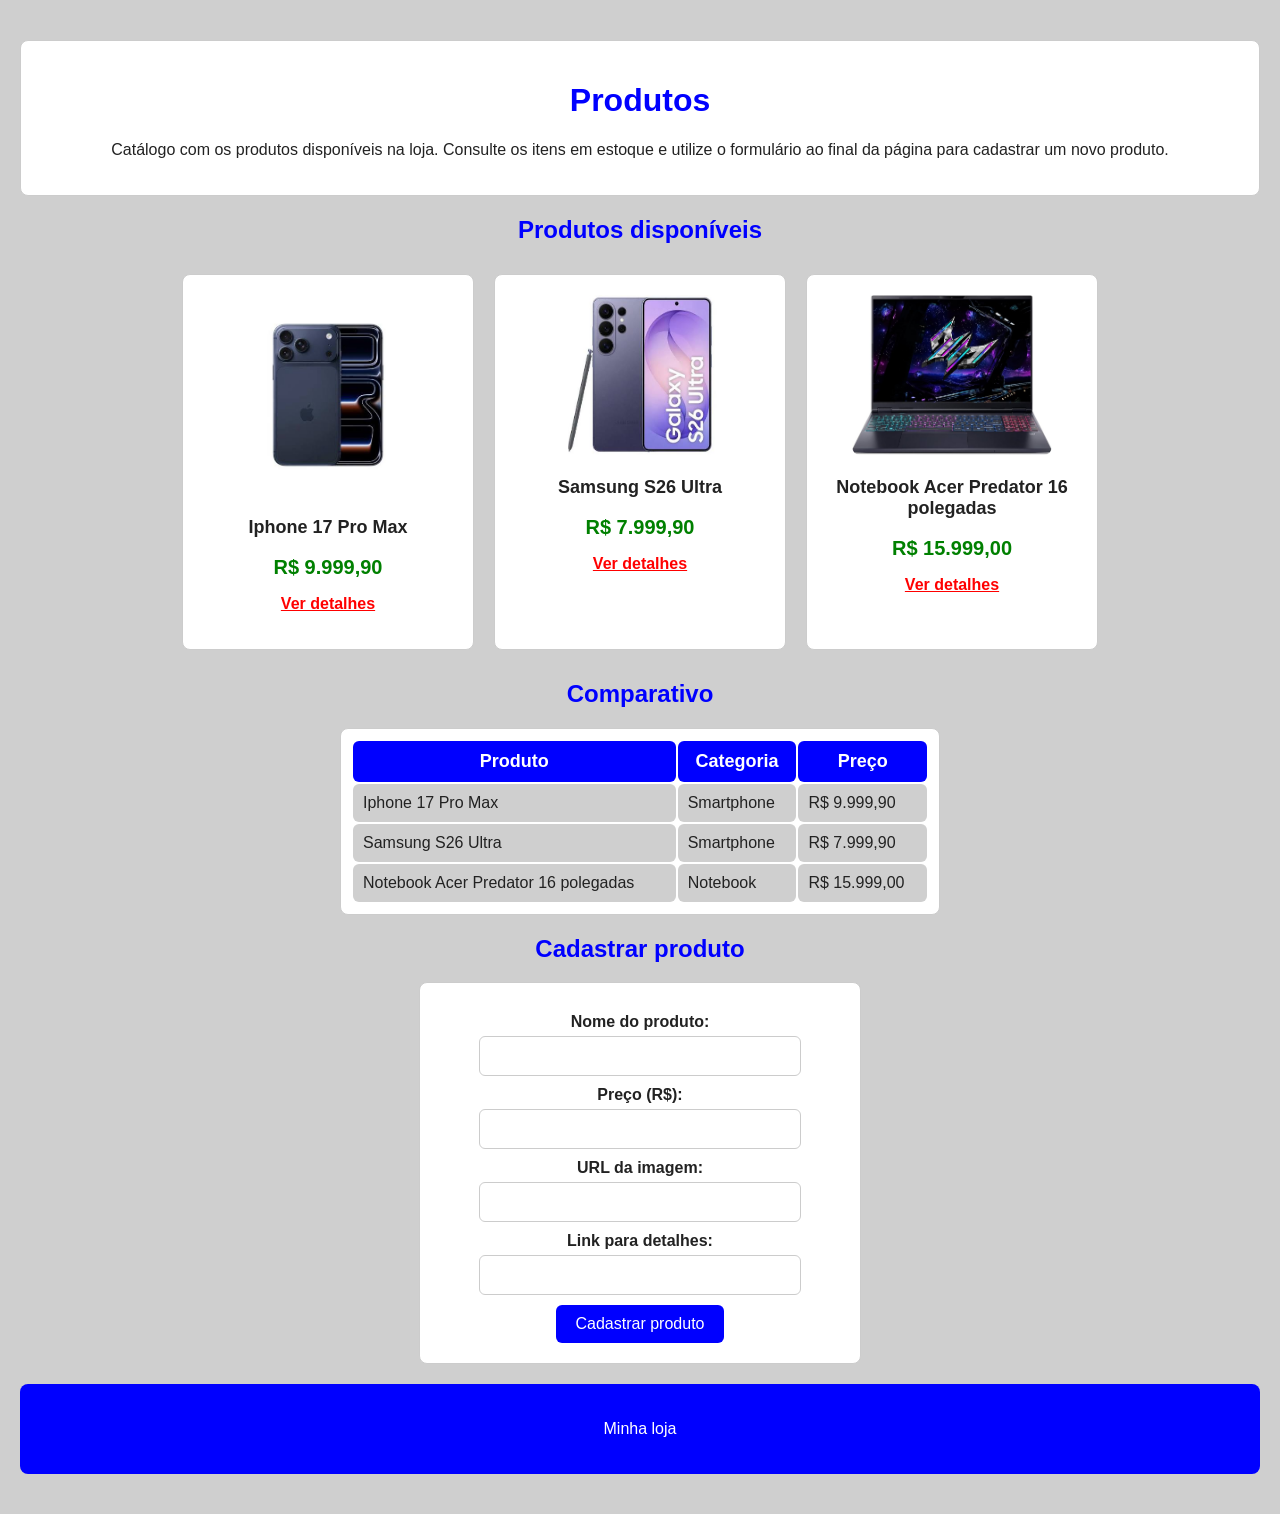
<file: Atividade 2/index.html>
<!DOCTYPE html>
<html lang="pt-BR">
    <head>
        <meta charset="UTF-8">
        <meta name="viewport" content="width=device-width, initial-scale=1.0">
        <title>INF 321 - Atividade 2: Página de Produtos Estilizada</title>
        <link rel="stylesheet" href="style.css">
    </head>
    <body>
        <header>
            <h1>Produtos</h1>
            <p>Catálogo com os produtos disponíveis na loja. Consulte os itens em estoque
                e utilize o formulário ao final da página para cadastrar um novo produto.</p>
        </header>
        <main>
            <section>
                <h2>Produtos disponíveis</h2>
                <div class="produtos">
                    <div class="produto">
                        <img src="iphone.jpg" alt="Iphone 17 Pro Max" width="200" height="200">
                        <h3>Iphone 17 Pro Max</h3>
                        <p><strong>R$ 9.999,90</strong></p>
                        <p><a href="/iphone17">Ver detalhes</a></p>
                    </div>
                    <div class="produto">
                        <img src="s26ultra.jpg" alt="Samsung S26 Ultra" width="200" height="160">
                        <h3>Samsung S26 Ultra</h3>
                        <p><strong>R$ 7.999,90</strong></p>
                        <p><a href="/s26ultra">Ver detalhes</a></p>
                    </div>
                    <div class="produto">
                        <img src="notebook.jpg" alt="Notebook Acer Predator 16 polegadas" width="200" height="160">
                        <h3>Notebook Acer Predator 16 polegadas</h3>
                        <p><strong>R$ 15.999,00</strong></p>
                        <p><a href="/notebook">Ver detalhes</a></p>
                    </div>
                </div>
            </section>
                        <section>
                <h2>Comparativo</h2>
                <div class="centro">
                    <table>
                        <tr>
                            <th>Produto</th>
                            <th>Categoria</th>
                            <th>Preço</th>
                        </tr>
                        <tr>
                            <td>Iphone 17 Pro Max</td>
                            <td>Smartphone</td>
                            <td>R$ 9.999,90</td>
                        </tr>
                        <tr>
                            <td>Samsung S26 Ultra</td>
                            <td>Smartphone</td>
                            <td>R$ 7.999,90</td>
                        </tr>
                        <tr>
                            <td>Notebook Acer Predator 16 polegadas</td>
                            <td>Notebook</td>
                            <td>R$ 15.999,00</td>
                        </tr>
                    </table>
                </div>
            </section>
            <section>
                <h2>Cadastrar produto</h2>
                <div class="centro">
                    <form action="/cadastro" method="post">
                        <div>
                            <label for="nome">Nome do produto:</label>
                            <input type="text" id="nome" name="nome">
                        </div>
                        <div>
                            <label for="preco">Preço (R$):</label>
                            <input type="number" id="preco" name="preco">
                        </div>
                        <div>
                            <label for="imagem">URL da imagem:</label>
                            <input type="url" id="imagem" name="imagem">
                        </div>
                        <div>
                            <label for="detalhes">Link para detalhes:</label>
                            <input type="url" id="detalhes" name="detalhes">
                        </div>
                        <button type="submit">Cadastrar produto</button>
                    </form>
                </div>
            </section>
        </main>
        <footer>
            <p>Minha loja</p>
        </footer>
    </body>
</html>
</file>
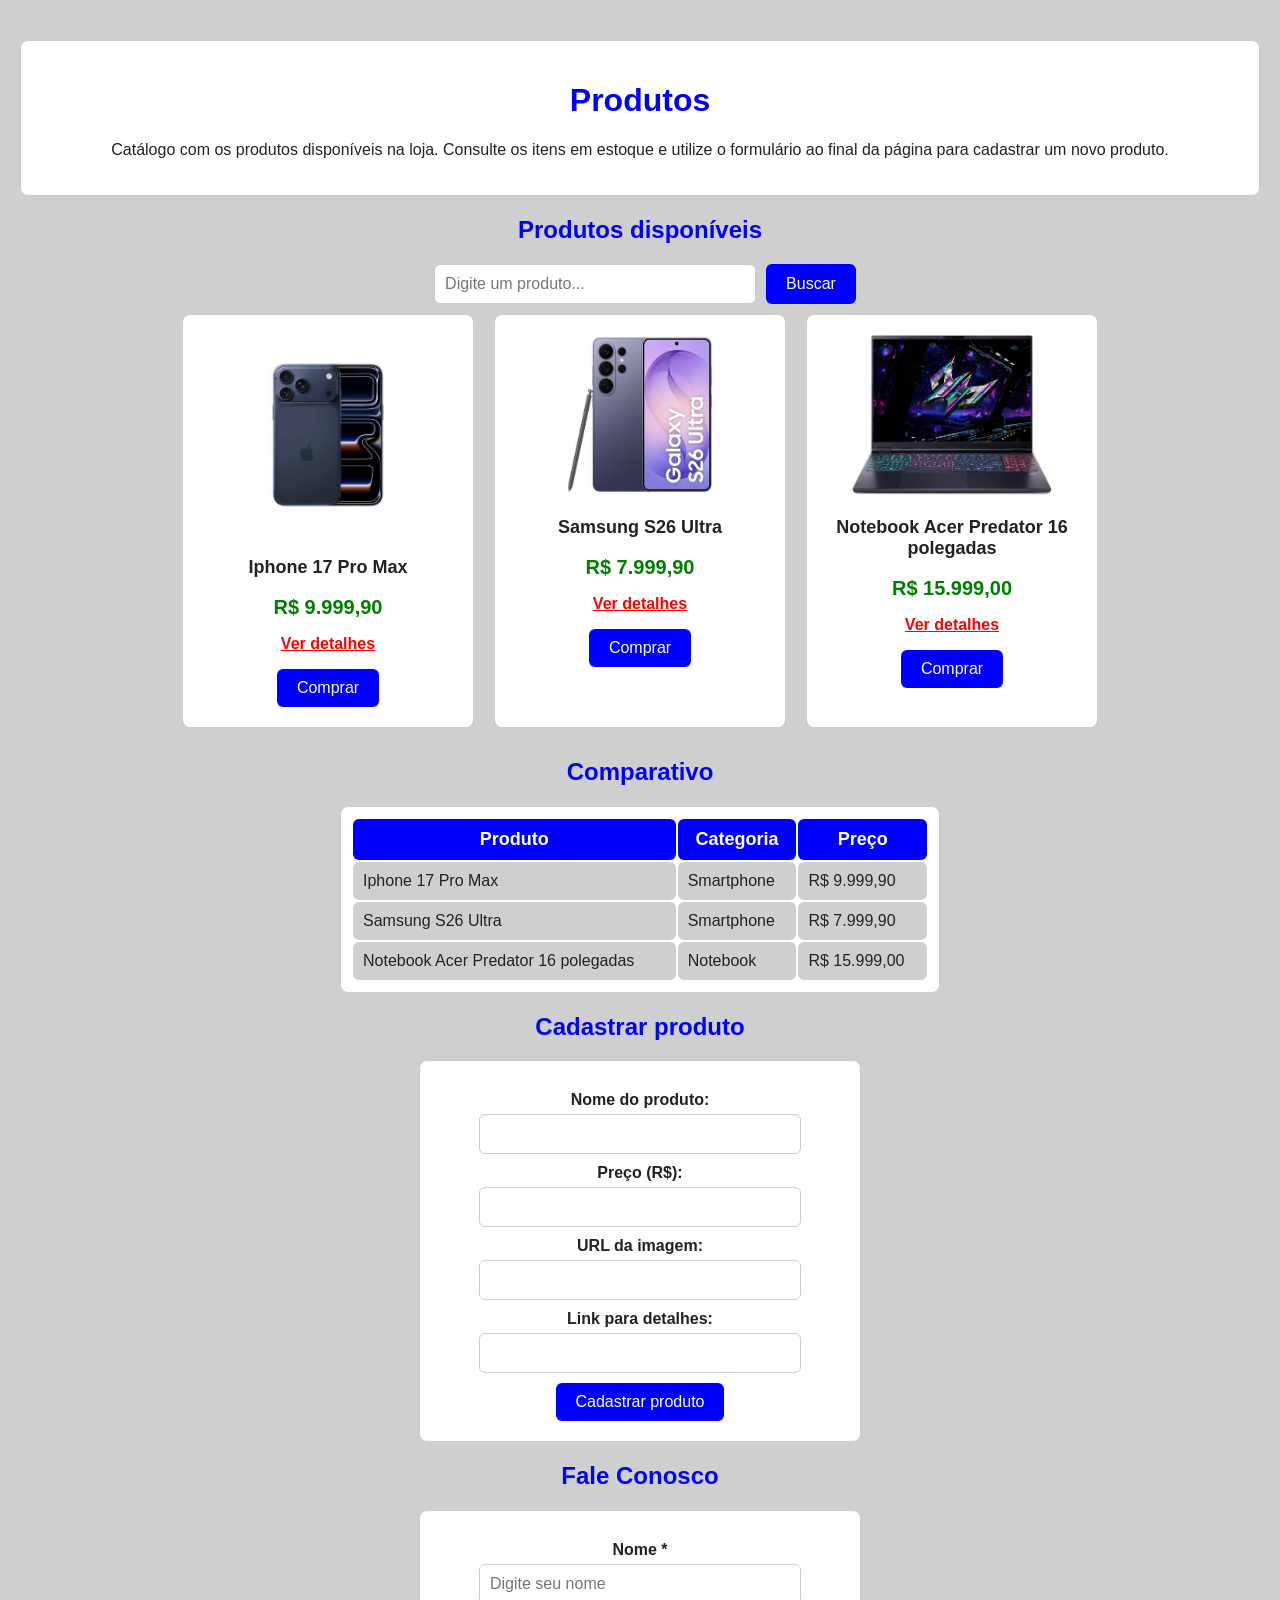
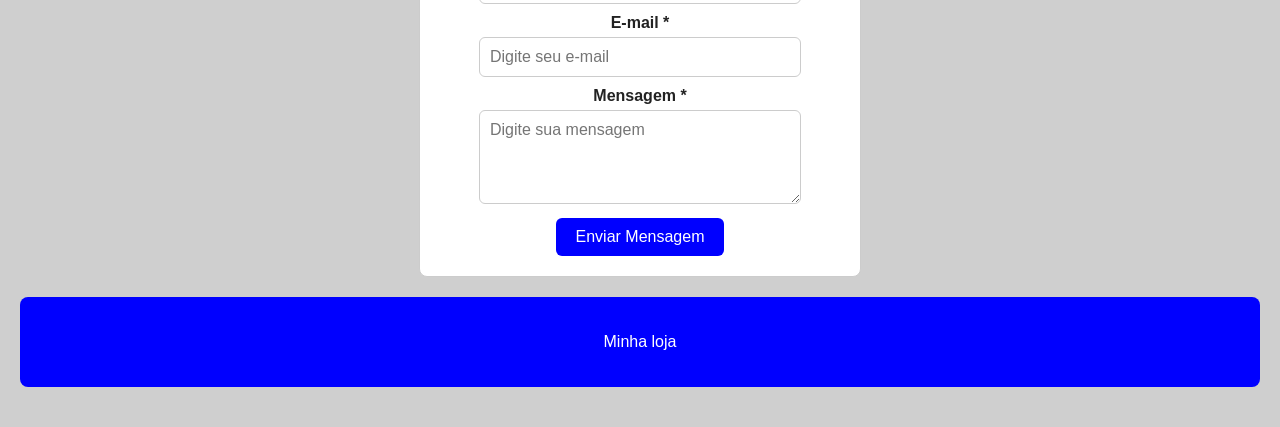
<file: Atividade 3/index.html>
<!DOCTYPE html>
<html lang="pt-BR">
    <head>
        <meta charset="UTF-8">
        <meta name="viewport" content="width=device-width, initial-scale=1.0">
        <title>INF 321 - Atividade 3: Front-End / JavaScript</title>
        <link rel="stylesheet" href="style.css">
    </head>
    <body>
        <header>
            <h1>Produtos</h1>
            <p>Catálogo com os produtos disponíveis na loja. Consulte os itens em estoque
                e utilize o formulário ao final da página para cadastrar um novo produto.</p>
        </header>
        <main>
            <section>
                <h2>Produtos disponíveis</h2>
                <div class="centro">
                    <input type="text" id="busca" placeholder="Digite um produto...">
                    <button id="botao-busca">Buscar</button>
                </div>
                <div class="centro">
                    <p id="mensagem" class="mensagem escondido">Produto adicionado ao carrinho!</p>
                </div>
                <div class="produtos">
                    <div class="produto">
                        <img src="iphone.jpg" alt="Iphone 17 Pro Max" width="200" height="200">
                        <h3>Iphone 17 Pro Max</h3>
                        <p><strong>R$ 9.999,90</strong></p>
                        <p><a href="/iphone17">Ver detalhes</a></p>
                        <button class="comprar">Comprar</button>
                    </div>
                    <div class="produto">
                        <img src="s26ultra.jpg" alt="Samsung S26 Ultra" width="200" height="160">
                        <h3>Samsung S26 Ultra</h3>
                        <p><strong>R$ 7.999,90</strong></p>
                        <p><a href="/s26ultra">Ver detalhes</a></p>
                        <button class="comprar">Comprar</button>
                    </div>
                    <div class="produto">
                        <img src="notebook.jpg" alt="Notebook Acer Predator 16 polegadas" width="200" height="160">
                        <h3>Notebook Acer Predator 16 polegadas</h3>
                        <p><strong>R$ 15.999,00</strong></p>
                        <p><a href="/notebook">Ver detalhes</a></p>
                        <button class="comprar">Comprar</button>
                    </div>
                </div>
            </section>
                        <section>
                <h2>Comparativo</h2>
                <div class="centro">
                    <table>
                        <tr>
                            <th>Produto</th>
                            <th>Categoria</th>
                            <th>Preço</th>
                        </tr>
                        <tr>
                            <td>Iphone 17 Pro Max</td>
                            <td>Smartphone</td>
                            <td>R$ 9.999,90</td>
                        </tr>
                        <tr>
                            <td>Samsung S26 Ultra</td>
                            <td>Smartphone</td>
                            <td>R$ 7.999,90</td>
                        </tr>
                        <tr>
                            <td>Notebook Acer Predator 16 polegadas</td>
                            <td>Notebook</td>
                            <td>R$ 15.999,00</td>
                        </tr>
                    </table>
                </div>
            </section>
            <section>
                <h2>Cadastrar produto</h2>
                <div class="centro">
                    <form action="/cadastro" method="post">
                        <div>
                            <label for="nome">Nome do produto:</label>
                            <input type="text" id="nome" name="nome">
                        </div>
                        <div>
                            <label for="preco">Preço (R$):</label>
                            <input type="number" id="preco" name="preco">
                        </div>
                        <div>
                            <label for="imagem">URL da imagem:</label>
                            <input type="url" id="imagem" name="imagem">
                        </div>
                        <div>
                            <label for="detalhes">Link para detalhes:</label>
                            <input type="url" id="detalhes" name="detalhes">
                        </div>
                        <button type="submit">Cadastrar produto</button>
                    </form>
                </div>
            </section>
            <section>
                <h2>Fale Conosco</h2>
                <div class="centro">
                    <form id="form-contato">
                        <div>
                            <label for="contato-nome">Nome *</label>
                            <input type="text" id="contato-nome" name="contato-nome" placeholder="Digite seu nome">
                            <p id="erro-nome" class="erro escondido">Este campo é obrigatório.</p>
                        </div>
                        <div>
                            <label for="contato-email">E-mail *</label>
                            <input type="email" id="contato-email" name="contato-email" placeholder="Digite seu e-mail">
                            <p id="erro-email" class="erro escondido">Este campo é obrigatório.</p>
                        </div>
                        <div>
                            <label for="contato-mensagem">Mensagem *</label>
                            <textarea id="contato-mensagem" name="contato-mensagem" rows="4" placeholder="Digite sua mensagem"></textarea>
                            <p id="erro-mensagem" class="erro escondido">Este campo é obrigatório.</p>
                        </div>
                        <button type="submit">Enviar Mensagem</button>
                    </form>
                </div>
            </section>
        </main>
        <footer>
            <p>Minha loja</p>
        </footer>
        <script src="script.js"></script>
    </body>
</html>
</file>
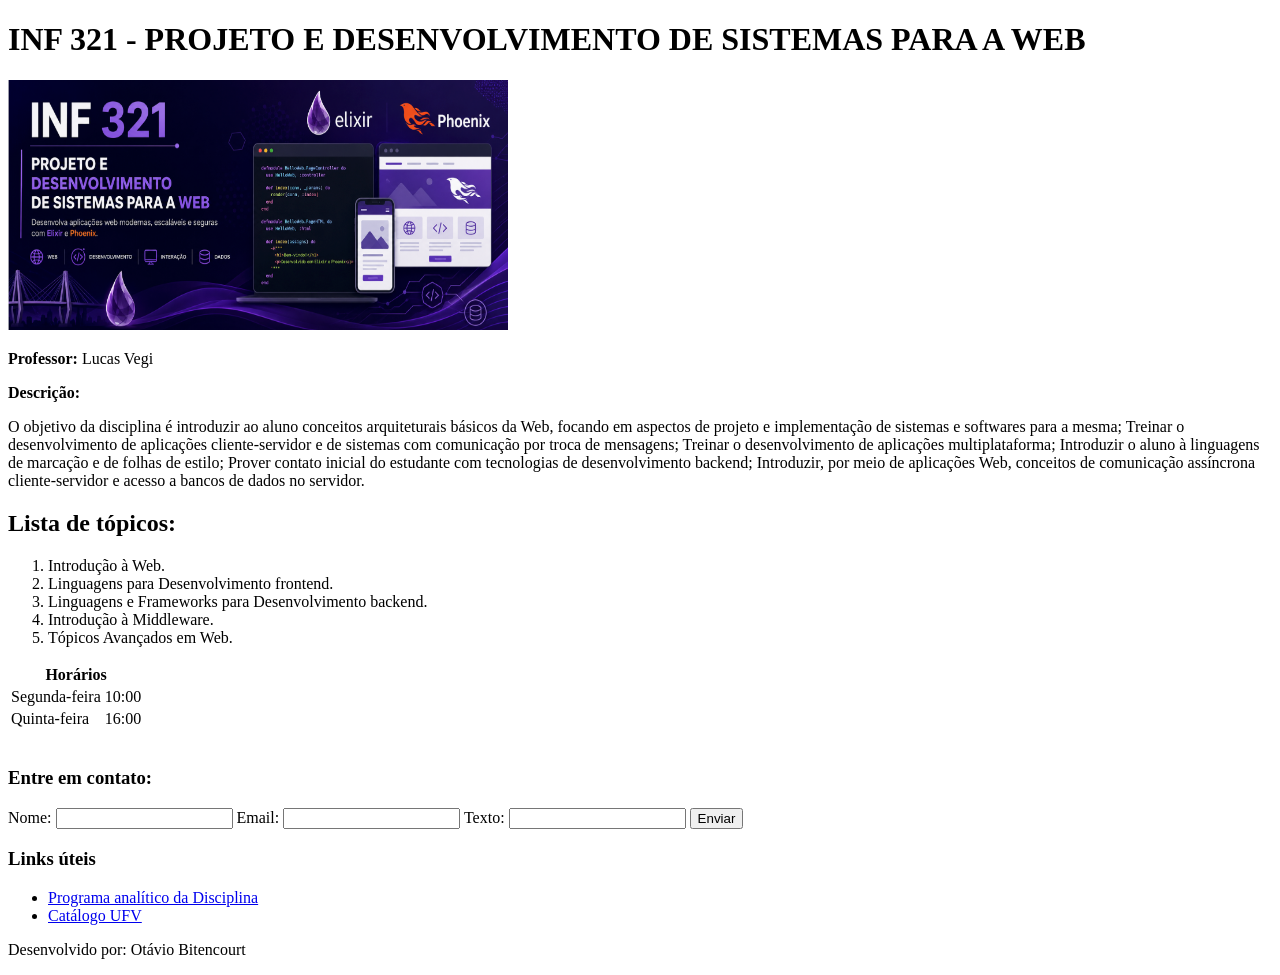
<file: Atividade 1/Etapa 1/parte1.html>
<!DOCTYPE html>
<html>
    <head>
        <meta charset="UTF-8">
        <title>INF 321 - Atividade 1: Front-End / HTML</title>
    </head>
    <body>
        <header>
            <h1>INF 321 - PROJETO E DESENVOLVIMENTO DE SISTEMAS PARA A WEB</h1>
            <img src="Banner.png" alt="Capa" width="500" height="250">
        </header>
        <main>
            <p><strong>Professor: </strong>Lucas Vegi</p>

            <p><strong>Descrição:</strong></p>
            <p>O objetivo da disciplina é introduzir ao aluno conceitos arquiteturais básicos da Web,
                focando em aspectos de projeto e implementação de sistemas e softwares para
                a mesma; Treinar o desenvolvimento de aplicações cliente-servidor e de
                sistemas com comunicação por troca de mensagens; Treinar o desenvolvimento
                de aplicações multiplataforma; Introduzir o aluno à linguagens de marcação e de
                folhas de estilo; Prover contato inicial do estudante com tecnologias de
                desenvolvimento backend; Introduzir, por meio de aplicações Web, conceitos de
                comunicação assíncrona cliente-servidor e acesso a bancos de dados no
                servidor.</p>
            <h2>Lista de tópicos:</h2>
            <ol>
                <li>Introdução à Web.</li>
                <li>Linguagens para Desenvolvimento frontend.</li>
                <li>Linguagens e Frameworks para Desenvolvimento backend.</li>
                <li>Introdução à Middleware.</li>
                <li>Tópicos Avançados em Web.</li>
            </ol>
            <section>
                <table>
                    <tr>
                        <th colspan="2"><strong>Horários</strong></th>
                    </tr>
                    <tr>
                        <td>Segunda-feira</td>
                        <td>10:00</td>
                    </tr>
                    <tr>
                        <td>Quinta-feira</td>
                        <td>16:00</td>
                    </tr>
                </table>
                <br>
                <h3>Entre em contato:</h3>
                <form>
                    <label>Nome:</label>
                    <input type="text">
                    <label>Email:</label>
                    <input type="email">
                    <label>Texto:</label>
                    <input type="text">
                    <button>Enviar</button>
                </form>
            </section>
        </main>
        <footer>
            <h3>Links úteis</h3>
            <ul>
                <li><a href="https://www3.dti.ufv.br/dti/catalogo/programa-analitico/63907" target="_blank">Programa analítico da Disciplina</a></li>
                <li><a href="https://www.catalogo.ufv.br/ementario.php?campus=vicosa&ano=2025&disciplina=INF%20321" target="_blank">Catálogo UFV</a></li>
            </ul>
            <p>Desenvolvido por: Otávio Bitencourt</p>
        </footer>
    </body>
</html>
</file>
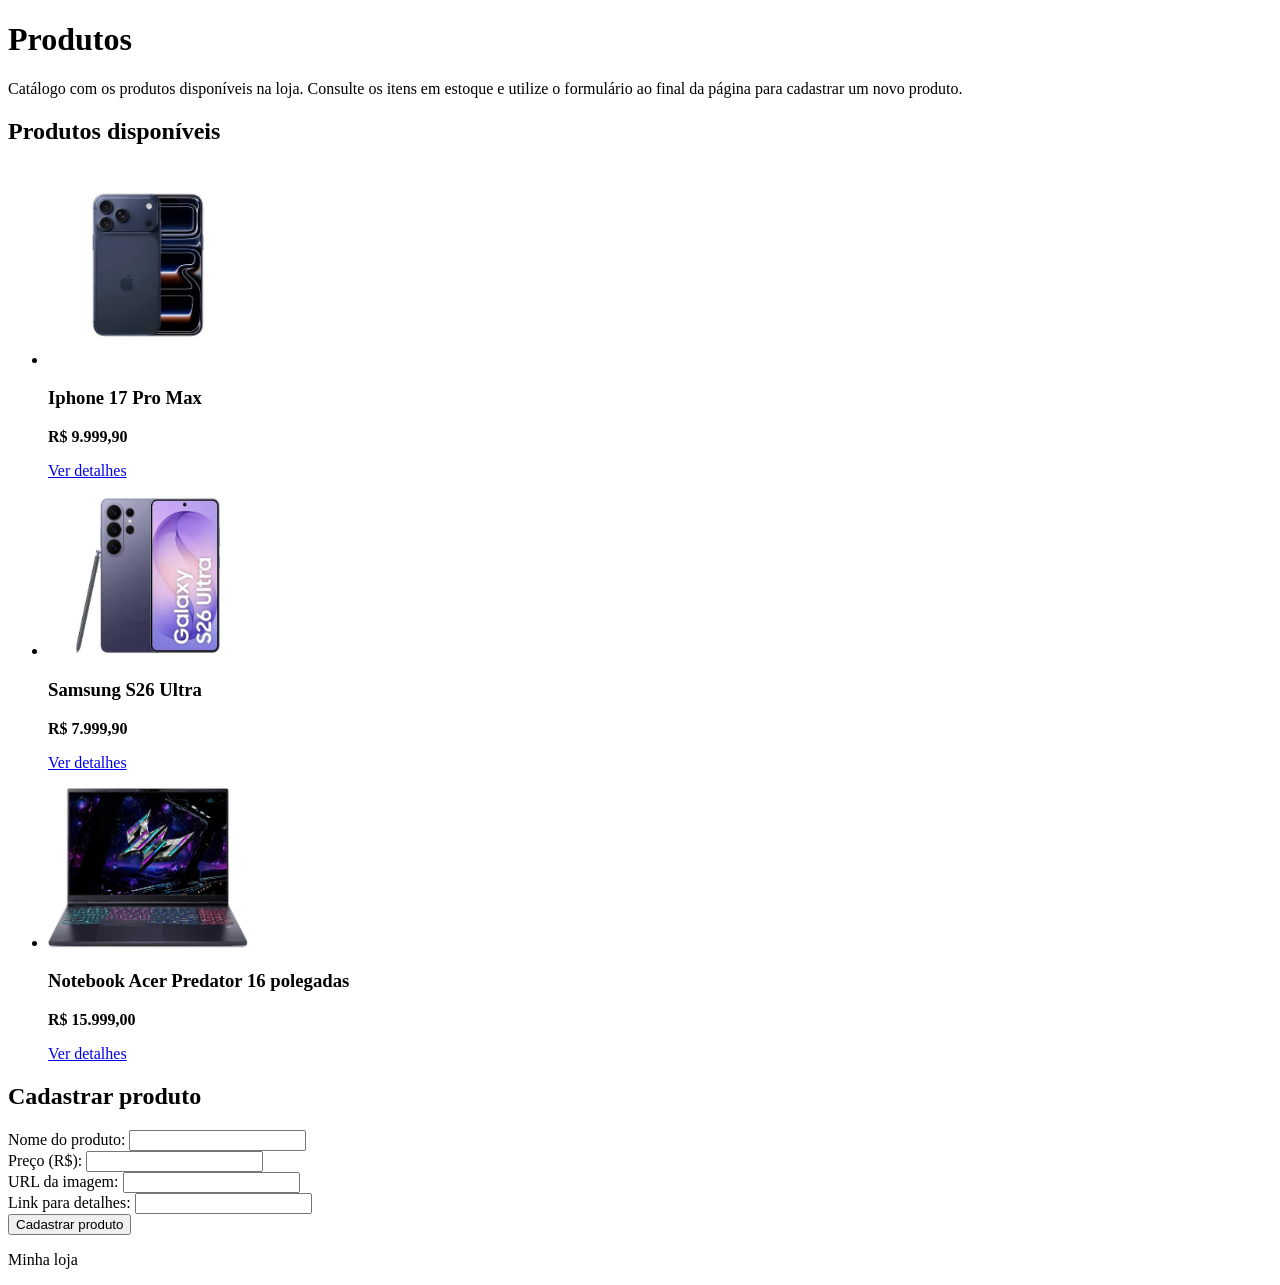
<file: Atividade 1/Etapa 2/parte2.html>
<!DOCTYPE html>
<html lang="pt-BR">
    <head>
        <meta charset="UTF-8">
        <title>INF 321 - Atividade 1: Página de Produtos</title>
    </head>
    <body>
        <header>
            <h1>Produtos</h1>
            <p>Catálogo com os produtos disponíveis na loja. Consulte os itens em estoque
                e utilize o formulário ao final da página para cadastrar um novo produto.</p>
        </header>
        <main>
            <section>
                <h2>Produtos disponíveis</h2>
                <ul>
                    <li>
                        <img src="iphone.jpg" alt="Iphone 17 Pro Max" width="200" height="200">
                        <h3>Iphone 17 Pro Max</h3>
                        <p><strong>R$ 9.999,90</strong></p>
                        <p><a href="/iphone17">Ver detalhes</a></p>
                    </li>
                    <li>
                        <img src="s26ultra.jpg" alt="Samsung S26 Ultra" width="200" height="160">
                        <h3>Samsung S26 Ultra</h3>
                        <p><strong>R$ 7.999,90</strong></p>
                        <p><a href="/s26ultra">Ver detalhes</a></p>
                    </li>
                    <li>
                        <img src="notebook.jpg" alt="Notebook Acer Predator 16 polegadas" width="200" height="160">
                        <h3>Notebook Acer Predator 16 polegadas</h3>
                        <p><strong>R$ 15.999,00</strong></p>
                        <p><a href="/notebook">Ver detalhes</a></p>
                    </li>
                </ul>
            </section>
            <section>
                <h2>Cadastrar produto</h2>
                <form action="/cadastro" method="post">
                    <div>
                        <label for="nome">Nome do produto:</label>
                        <input type="text" id="nome" name="nome">
                    </div>
                    <div>
                        <label for="preco">Preço (R$):</label>
                        <input type="number" id="preco" name="preco">
                    </div>
                    <div>
                        <label for="imagem">URL da imagem:</label>
                        <input type="url" id="imagem" name="imagem">
                    </div>
                    <div>
                        <label for="detalhes">Link para detalhes:</label>
                        <input type="url" id="detalhes" name="detalhes">
                    </div>
                    <button type="submit">Cadastrar produto</button>
                </form>
            </section>
        </main>
        <footer>
            <p>Minha loja</p>
        </footer>
    </body>
</html>
</file>
<file: Atividade 2/style.css>
header {
    background-color: white;
    border: 1px solid #ccc;
    border-radius: 8px;
    padding: 20px;
    margin: 20px 0;
    text-align: center;
}

body {
    font-family: Arial, sans-serif;
    color: #222;
    background-color: #cfcfcf;
    margin: 0;
    padding: 20px;
}

h1, h2 {
    color: blue;
}

h1 {
    font-size: 32px;
}

h2 {
    font-size: 24px;
}

h3 {
    font-size: 18px;
}

p {
    font-size: 16px;
}

a {
    color: red;
    font-weight: bold;
}

footer {
    background-color: blue;
    color: white;
    border-radius: 8px;
    padding: 20px;
    margin: 20px 0;
    text-align: center;
}

/* Cards */

.produtos {
    display: flex;
    justify-content: center;
}

.produto {
    background-color: white;
    width: 250px;
    border: 1px solid #ccc;
    border-radius: 8px;
    padding: 20px;
    margin: 10px;
    text-align: center;
}

.produto img {
    width: 200px;
    border-radius: 8px;
}

.produto strong {
    color: green;
    font-size: 20px;
}

/* Formulário */

form {
    background-color: white;
    width: 400px;
    border: 1px solid #ccc;
    border-radius: 8px;
    padding: 20px;
    text-align: center;
}

form div {
    margin: 10px 0;
}

label {
    display: block;
    font-weight: bold;
    margin: 5px 0;
}

input {
    width: 300px;
    font-size: 16px;
    border: 1px solid #ccc;
    border-radius: 6px;
    padding: 10px;
}


input:focus {
    outline: 2px solid blue;
}

/* Botões */

button {
    background-color: blue;
    color: white;
    font-size: 16px;
    border: none;
    border-radius: 6px;
    padding: 10px 20px;
}

button:hover {
    background-color: #1d4ed8;
}

/* Tabela */

table {
    background-color: white;
    width: 600px;
    border: 1px solid #ccc;
    border-radius: 8px;
    padding: 10px;
}

th {
    background-color: blue;
    color: white;
    font-size: 18px;
    border-radius: 6px;
    padding: 10px;
}

td {
    background-color: #cfcfcf;
    font-size: 16px;
    border-radius: 6px;
    padding: 10px;
}

.centro {
    display: flex;
    justify-content: center;
}

h2 {
    text-align: center;
}

@media (max-width: 600px) {
    .produtos {
        display: block;
    }

    .produto {
        width: 200px;
    }

    form {
        width: 250px;
    }

    table {
        width: 280px;
    }

    input {
        width: 200px;
    }
}
</file>
<file: Atividade 3/style.css>
header {
    background-color: white;
    border: 1px solid #ccc;
    border-radius: 8px;
    padding: 20px;
    margin: 20px 0;
    text-align: center;
}

body {
    font-family: Arial, sans-serif;
    color: #222;
    background-color: #cfcfcf;
    margin: 0;
    padding: 20px;
}

h1, h2 {
    color: blue;
}

h1 {
    font-size: 32px;
}

h2 {
    font-size: 24px;
}

h3 {
    font-size: 18px;
}

p {
    font-size: 16px;
}

a {
    color: red;
    font-weight: bold;
}

footer {
    background-color: blue;
    color: white;
    border-radius: 8px;
    padding: 20px;
    margin: 20px 0;
    text-align: center;
}

/* Cards */

.produtos {
    display: flex;
    justify-content: center;
}

.produto {
    background-color: white;
    width: 250px;
    border: 1px solid #ccc;
    border-radius: 8px;
    padding: 20px;
    margin: 10px;
    text-align: center;
}

.produto img {
    width: 200px;
    border-radius: 8px;
}

.produto strong {
    color: green;
    font-size: 20px;
}

/* Formulário */

form {
    background-color: white;
    width: 400px;
    border: 1px solid #ccc;
    border-radius: 8px;
    padding: 20px;
    text-align: center;
}

form div {
    margin: 10px 0;
}

label {
    display: block;
    font-weight: bold;
    margin: 5px 0;
}

input {
    width: 300px;
    font-size: 16px;
    border: 1px solid #ccc;
    border-radius: 6px;
    padding: 10px;
}


input:focus {
    outline: 2px solid blue;
}

/* Botões */

button {
    background-color: blue;
    color: white;
    font-size: 16px;
    border: none;
    border-radius: 6px;
    padding: 10px 20px;
}

button:hover {
    background-color: #1d4ed8;
}

/* Tabela */

table {
    background-color: white;
    width: 600px;
    border: 1px solid #ccc;
    border-radius: 8px;
    padding: 10px;
}

th {
    background-color: blue;
    color: white;
    font-size: 18px;
    border-radius: 6px;
    padding: 10px;
}

td {
    background-color: #cfcfcf;
    font-size: 16px;
    border-radius: 6px;
    padding: 10px;
}

.centro {
    display: flex;
    justify-content: center;
}

h2 {
    text-align: center;
}

@media (max-width: 600px) {
    .produtos {
        display: block;
    }

    .produto {
        width: 200px;
    }

    form {
        width: 250px;
    }

    table {
        width: 280px;
    }

    input {
        width: 200px;
    }

    #busca {
        width: 140px;
    }

    textarea {
        width: 200px;
    }
}

/* Mensagem de sucesso */

.mensagem {
    background-color: #d4f8d4;
    color: green;
    font-weight: bold;
    border: 1px solid green;
    border-radius: 8px;
    padding: 10px 20px;
}

.escondido {
    display: none;
}

/* Busca */

#busca {
    margin: 0 10px;
}

/* Formulário de contato */

textarea {
    width: 300px;
    font-family: Arial, sans-serif;
    font-size: 16px;
    border: 1px solid #ccc;
    border-radius: 6px;
    padding: 10px;
}

textarea:focus {
    outline: 2px solid blue;
}

.erro {
    color: red;
    font-size: 14px;
    margin: 5px 0;
}

.invalido {
    border: 1px solid red;
}

.invalido:focus {
    outline: 2px solid red;
}

/* Botão ativo (produto no carrinho) */

.ativo {
    background-color: green;
}
</file>
